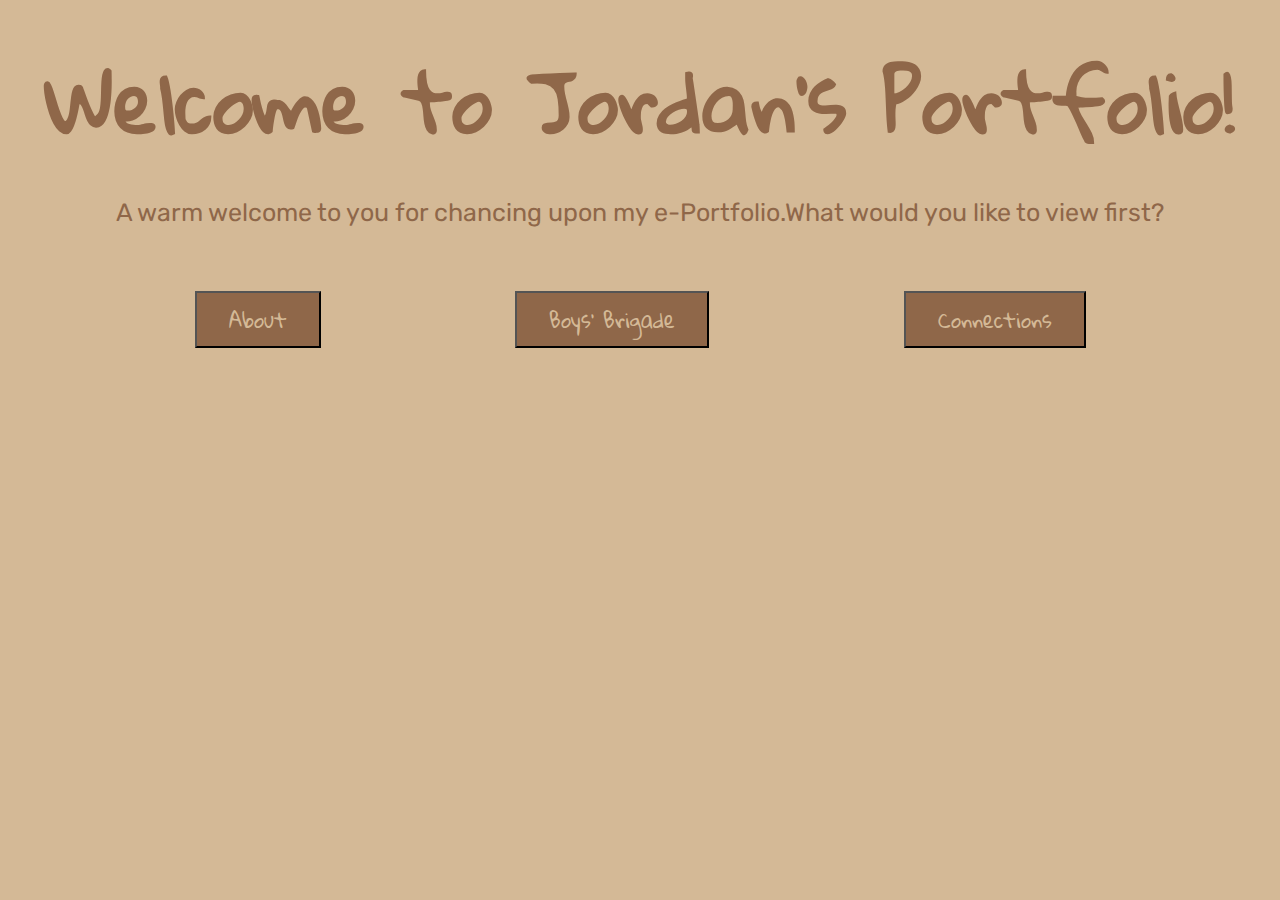
<file: index.html>
<!DOCTYPE html>
<html lang = "en">
<head>
    <link rel="stylesheet" href="Normalize.css">
    <link rel="stylesheet" href="style.css">
    <meta charset="utf-8">
<title>Welcome!</title>
</head>
<body>
    <link rel="preconnect" href="https://fonts.gstatic.com">
    <link href="https://fonts.googleapis.com/css2?family=Gloria+Hallelujah&display=swap" rel="stylesheet">
<section>
    <link rel="preconnect" href="https://fonts.gstatic.com">
    <link href="https://fonts.googleapis.com/css2?family=Rubik&display=swap" rel="stylesheet">
    <h1>Welcome to Jordan's Portfolio!</h1>
    <p>A warm welcome to you for chancing upon my e-Portfolio.What would you like to view first?</p>
    <div class="btn-group">
        <button onclick="document.location='about.html'">About</button>
        <button onclick="document.location='boysbrigade.html'">Boys' Brigade</button>
        <button onclick="document.location='connections.html'">Connections</button>
      </div>
</section>
</body>
</html>
</file>
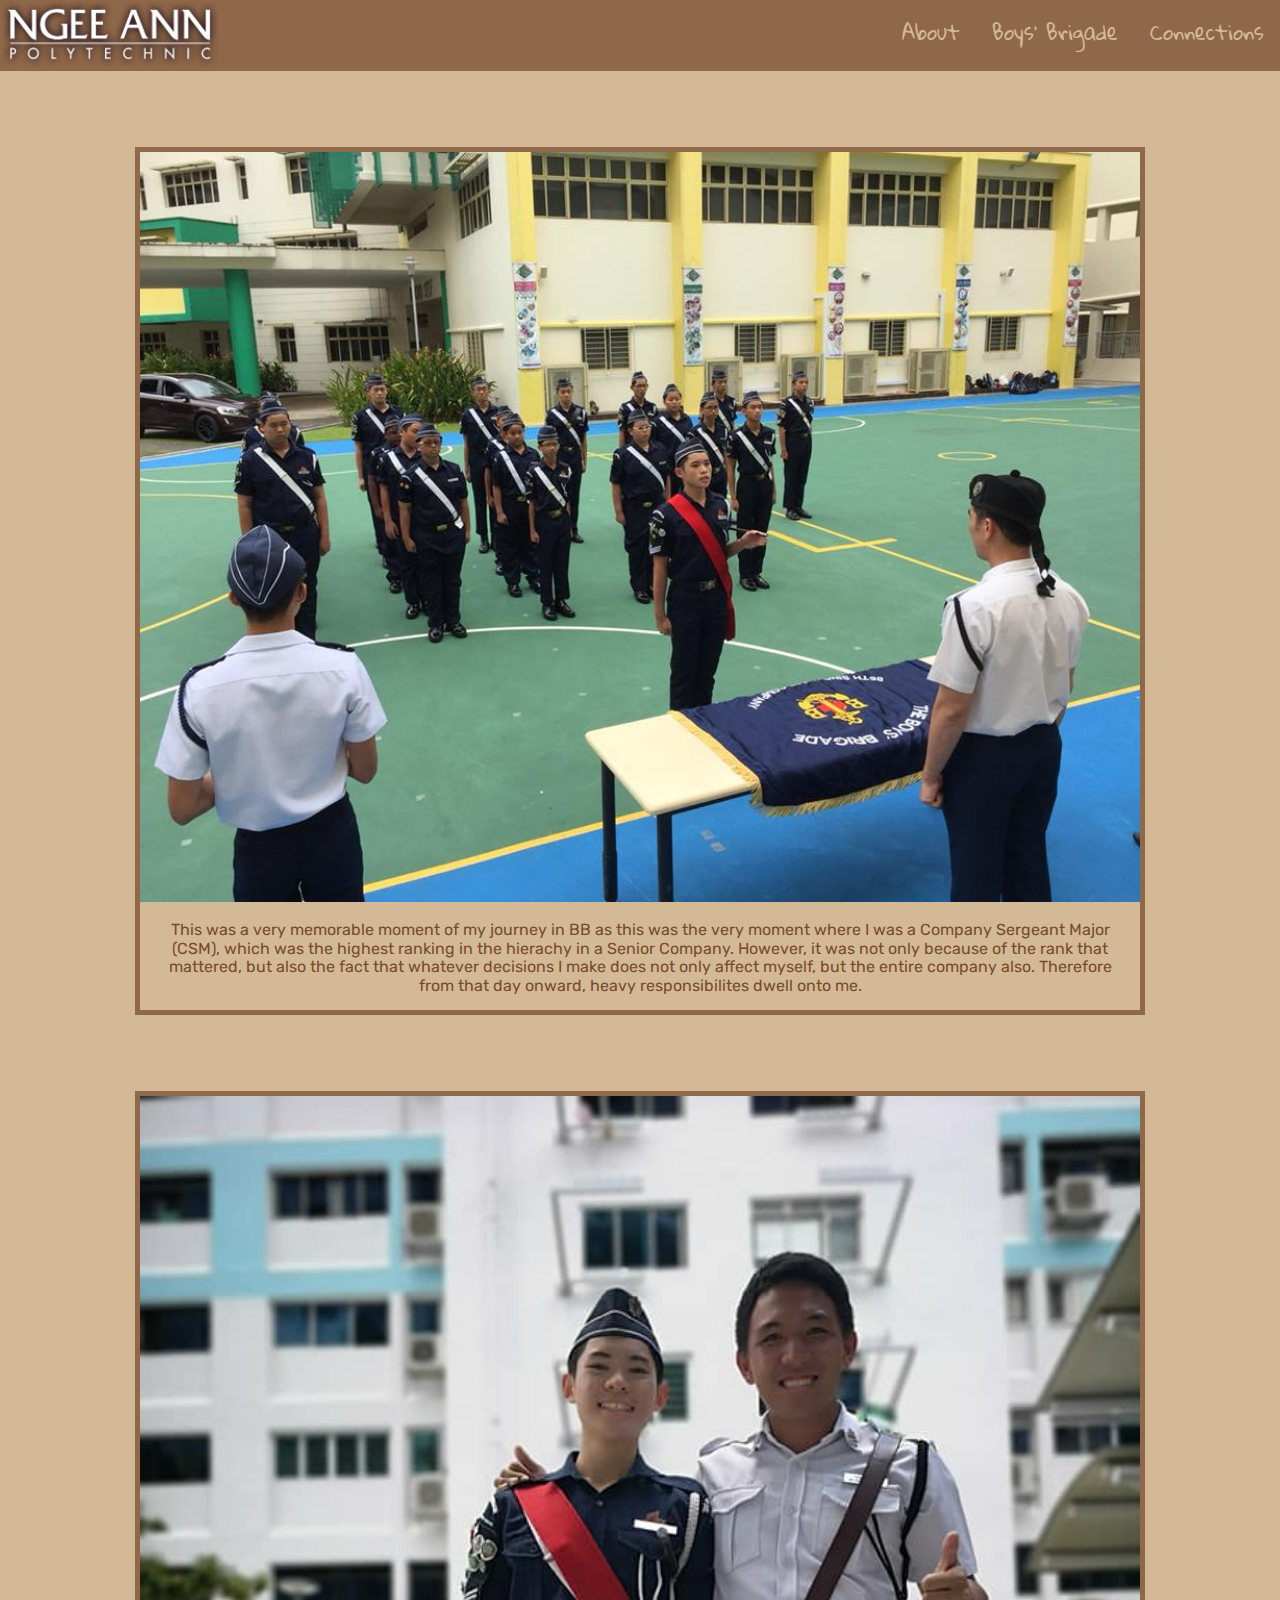
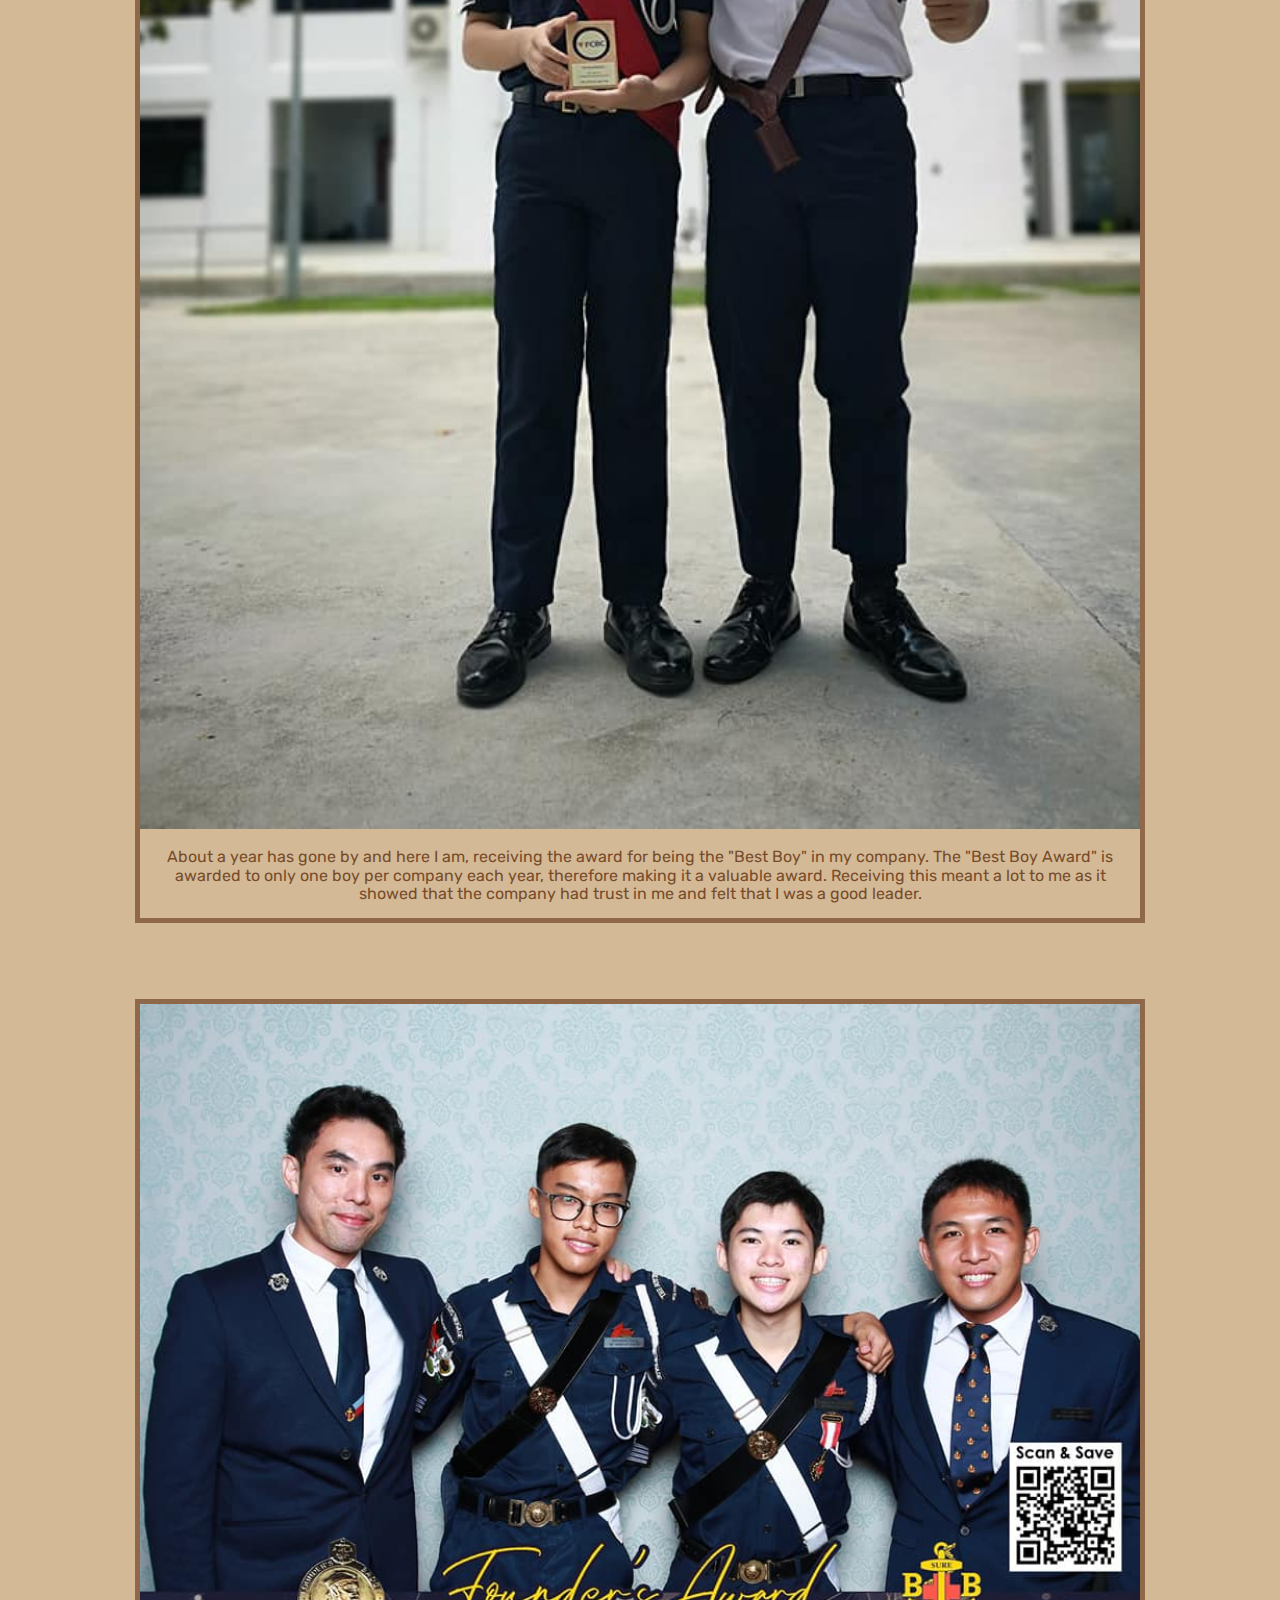
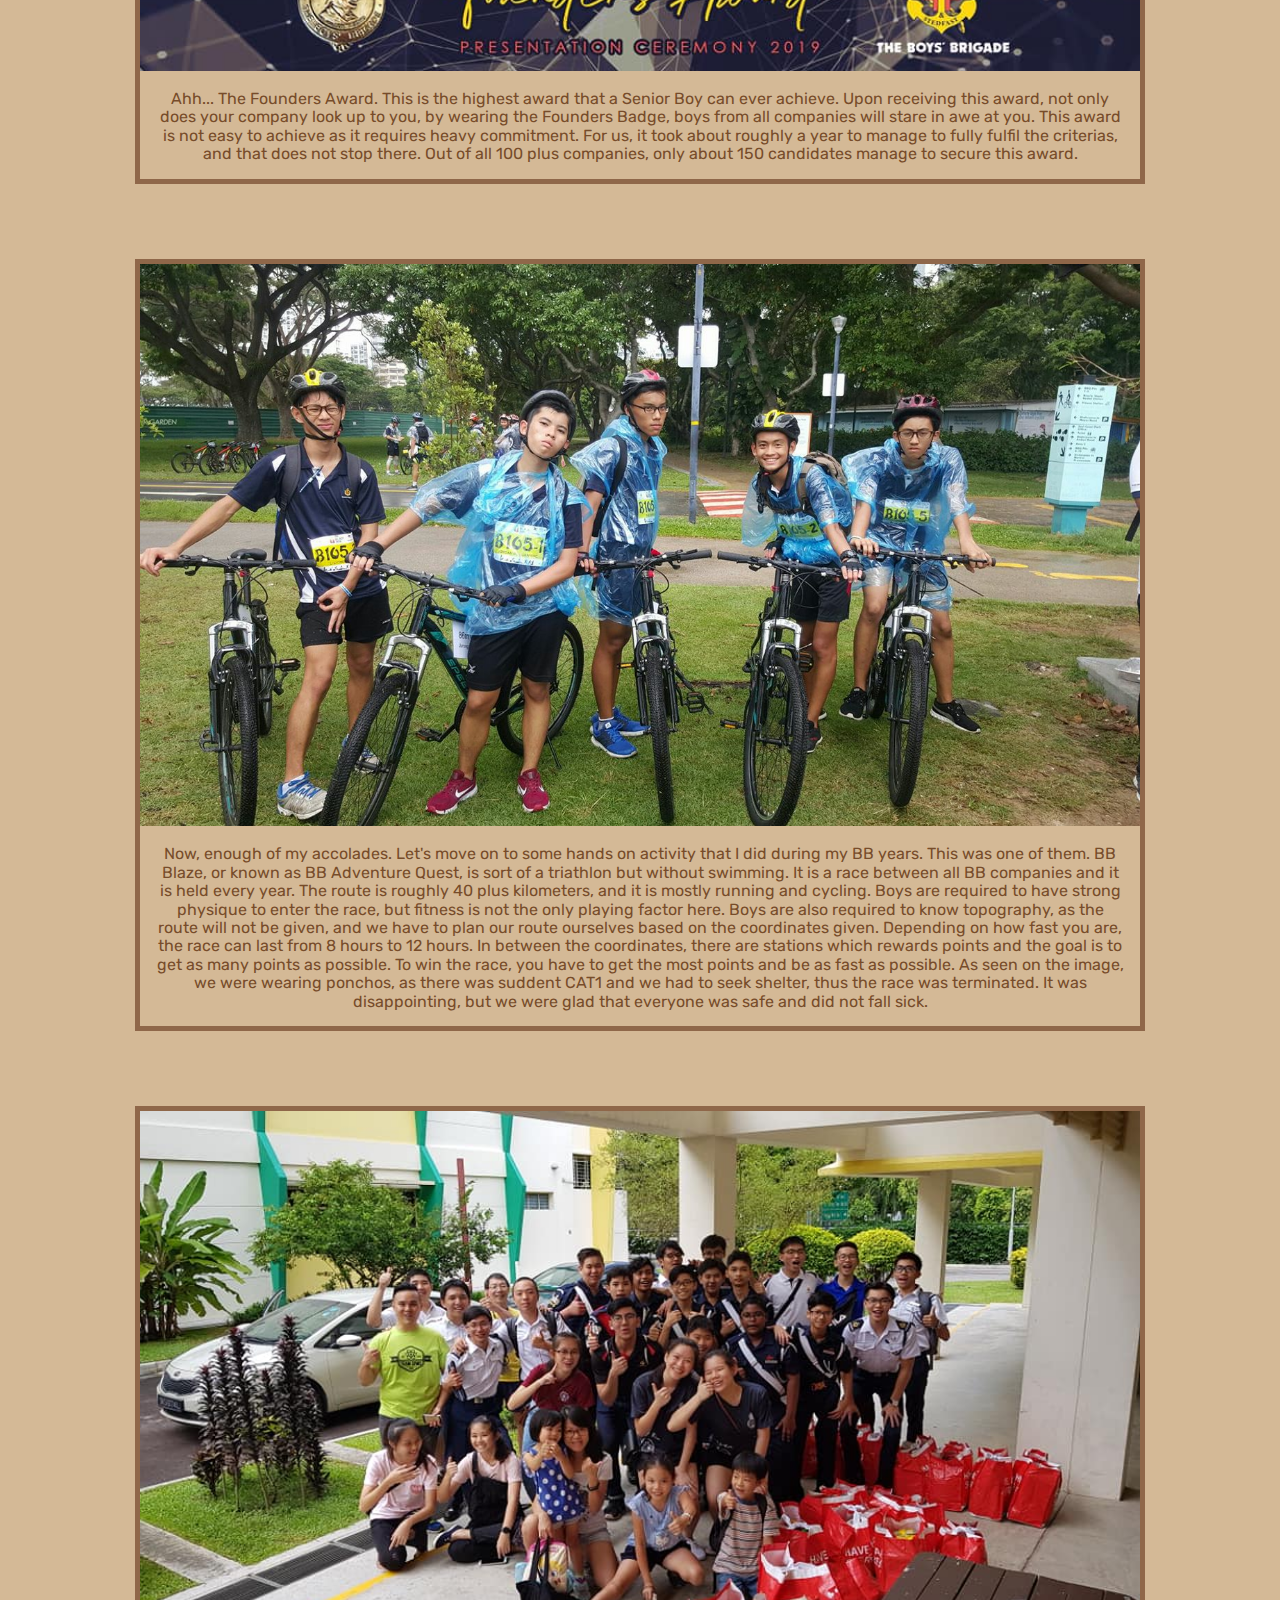
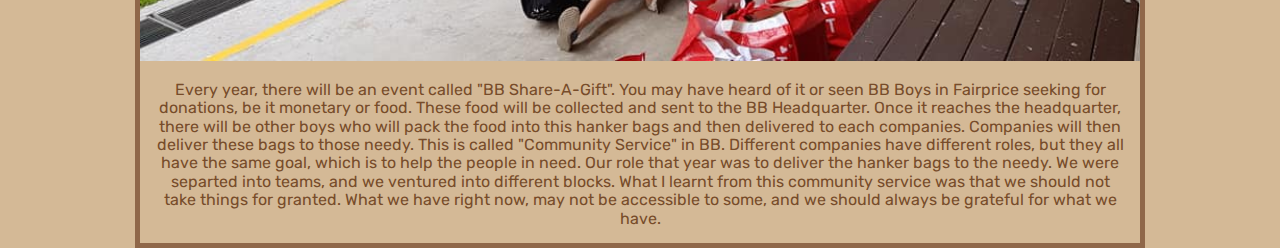
<file: boysbrigade.html>
<!DOCTYPE html>
<html lang="en">
<head>
    <link rel="stylesheet" href="Normalize.css">
    <link rel="stylesheet" href="style.css">
    <meta charset="utf-8">
        <title>Boys Brigade</title>
</head>
<body>
    <link rel="preconnect" href="https://fonts.gstatic.com">
    <link href="https://fonts.googleapis.com/css2?family=Gloria+Hallelujah&display=swap" rel="stylesheet">
    <link rel="preconnect" href="https://fonts.gstatic.com">
    <link href="https://fonts.googleapis.com/css2?family=Rubik&display=swap" rel="stylesheet">
    <nav>
        <ul>
            <a href="https://www.np.edu.sg/Pages/default.aspx">
                <img class="np" src=images/np.png alt="np_logo_blue.jpg">
            </a>
            <li><a href="connections.html">Connections</a></li>
            <li><a href="boysbrigade.html">Boys' Brigade</a></li>
            <li><a href="about.html">About</a></li>
          </ul>
    </nav>
</body>
    <div class="gallery">
        <a target="_blank" href="images/Handover.jpg">
        <img src="images/Handover.jpg" alt="Handover Ceremony" width="600" height="400">
        </a>
        <div class="desc">This was a very memorable moment of my journey in BB as this was the very moment where I was a 
            Company Sergeant Major (CSM), which was the highest ranking in the hierachy in a Senior Company. However, it 
            was not only because of the rank that mattered, but also the fact that whatever decisions I make does not only 
            affect myself, but the entire company also. Therefore from that day onward, heavy responsibilites dwell onto me. 
        </div>
    </div>
    
    <div class="gallery">
        <a target="_blank" href="images/Best Boy.jpg">
        <img src="images/Best Boy.jpg" alt="Best Boy" width="600" height="600">
        </a>
        <div class="desc">About a year has gone by and here I am, receiving the award for being the "Best Boy" in my company. 
            The "Best Boy Award" is awarded to only one boy per company each year, therefore making it a valuable award. Receiving this 
            meant a lot to me as it showed that the company had trust in me and felt that I was a good leader.
        </div>
    </div>
    
    <div class="gallery">
        <a target="_blank" href="images/Founders2.jpg">
        <img src="images/Founders2.jpg" alt="Founders Ceremony" width="600" height="400">
        </a>
        <div class="desc">Ahh... The Founders Award. This is the highest award that a Senior Boy can ever achieve. 
            Upon receiving this award, not only does your company look up to you, by wearing the Founders Badge, boys from all 
            companies will stare in awe at you. This award is not easy to achieve as it requires heavy commitment. For us, it took 
            about roughly a year to manage to fully fulfil the criterias, and that does not stop there. Out of all 100 plus companies, 
            only about 150 candidates manage to secure this award.
        </div>
    </div>
    
    <div class="gallery">
        <a target="_blank" href="images/Blaze 2018.jpg">
        <img src="images/Blaze 2018.jpg" alt="Blaze 2018" width="600" height="400">
        </a>
        <div class="desc">Now, enough of my accolades. Let's move on to some hands on activity that I did during my BB years. 
            This was one of them. BB Blaze, or known as BB Adventure Quest, is sort of a triathlon but without swimming. It is a race 
            between all BB companies and it is held every year. The route is roughly 40 plus kilometers, and it is mostly running and cycling. 
            Boys are required to have strong physique to enter the race, but fitness is not the only playing factor here. Boys are also 
            required to know topography, as the route will not be given, and we have to plan our route ourselves based on the coordinates given.
            Depending on how fast you are, the race can last from 8 hours to 12 hours. In between the coordinates, there are stations which
            rewards points and the goal is to get as many points as possible. To win the race, you have to get the most points and be as fast
            as possible. As seen on the image, we were wearing ponchos, as there was suddent CAT1 and we had to seek shelter, thus the race 
            was terminated. It was disappointing, but we were glad that everyone was safe and did not fall sick.

        </div>
    </div>

    <div class="gallery">
        <a target="_blank" href="images/BBSG 2019.jpg">
        <img src="images/BBSG 2019.jpg" alt="Blaze 2018" width="600" height="400">
        </a>
        <div class="desc">Every year, there will be an event called "BB Share-A-Gift". You may have heard of it or seen BB Boys in Fairprice
            seeking for donations, be it monetary or food. These food will be collected and sent to the BB Headquarter. Once it reaches the
            headquarter, there will be other boys who will pack the food into this hanker bags and then delivered to each companies. Companies
            will then deliver these bags to those needy. This is called "Community Service" in BB. Different companies have different roles,
            but they all have the same goal, which is to help the people in need. Our role that year was to deliver the hanker bags to the needy.
            We were separted into teams, and we ventured into different blocks. What I learnt from this community service was that we should
            not take things for granted. What we have right now, may not be accessible to some, and we should always be grateful for what 
            we have.
        </div>
    </div>
</html>
</file>
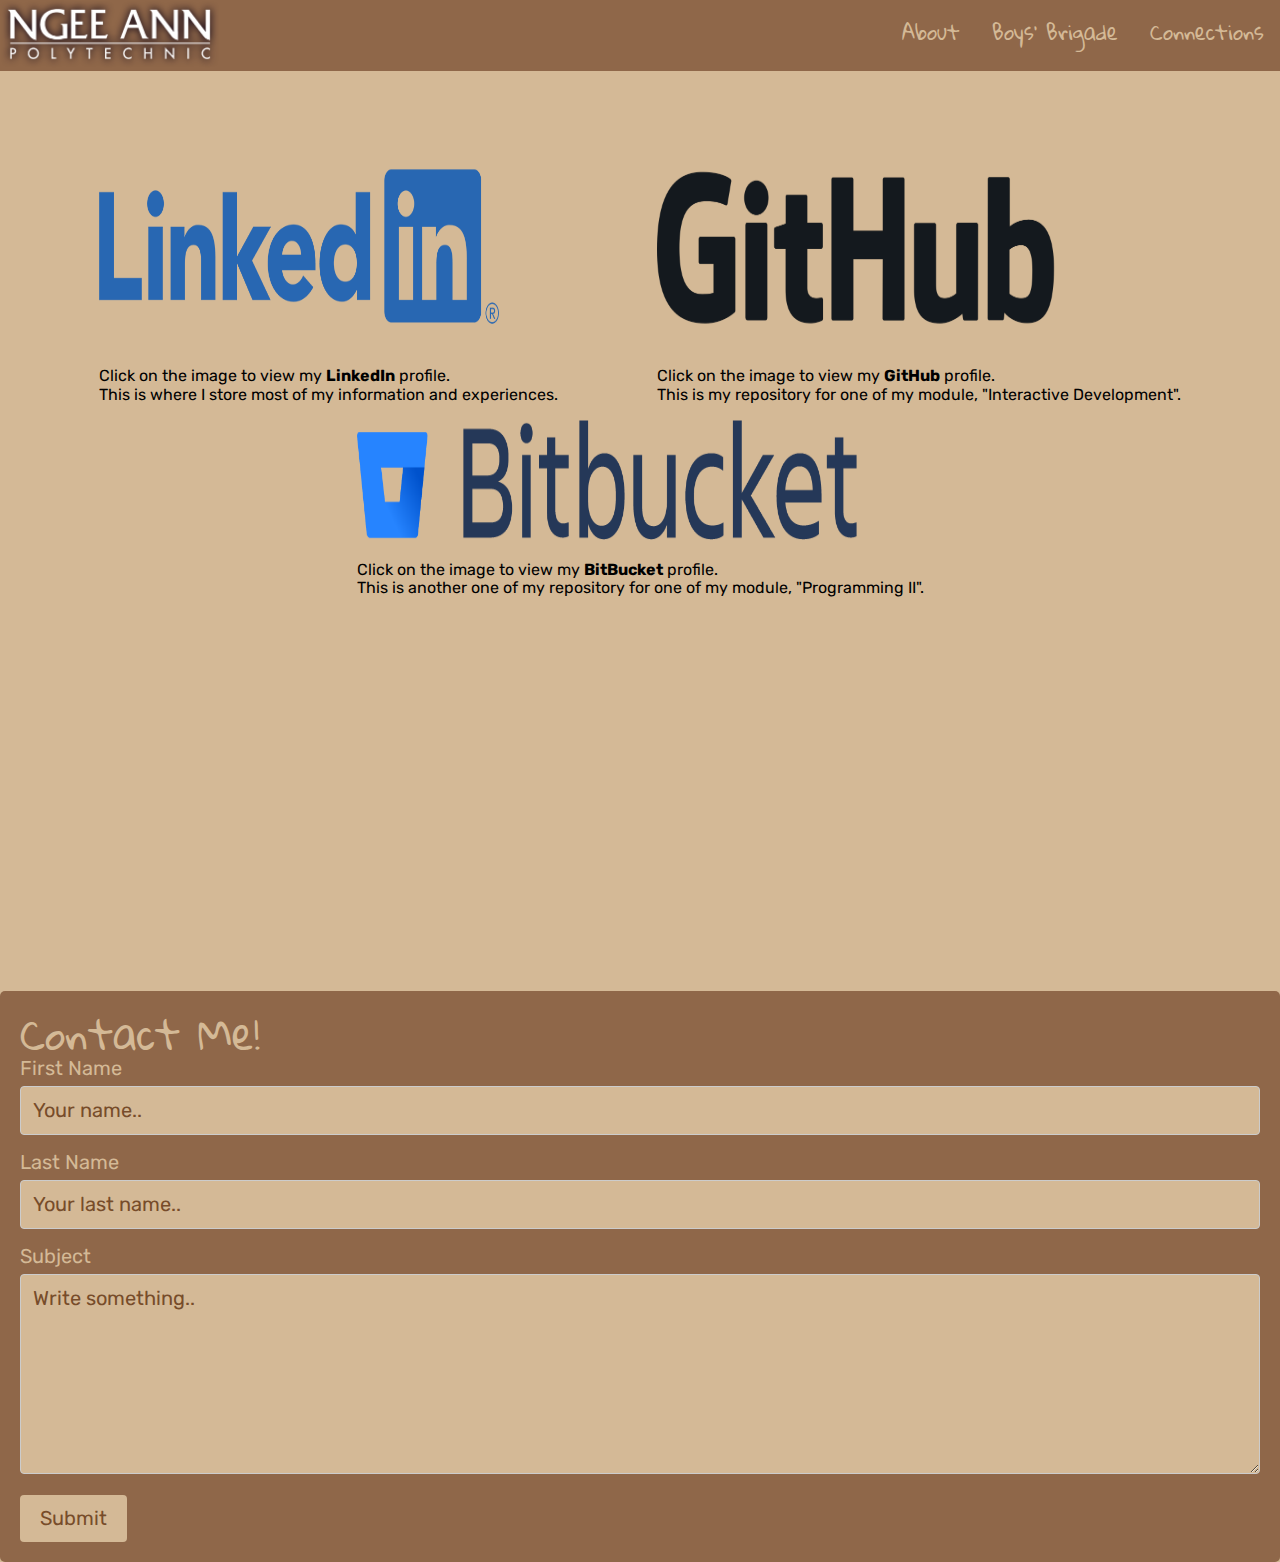
<file: connections.html>
<!DOCTYPE html>
<html lang="en">
<head>
    <link rel="stylesheet" href="Normalize.css">
    <link rel="stylesheet" href="style.css">
    <meta charset="utf-8">
    <title>Connection</title>
</head>
<nav>
    <ul>
        <a href="https://www.np.edu.sg/Pages/default.aspx">
            <img class="np" src="images/np.png" alt="np_logo_blue.jpg">
        </a>
        <li><a href="connections.html">Connections</a></li>
        <li><a href="boysbrigade.html">Boys' Brigade</a></li>
        <li><a href="about.html">About</a></li>
    </ul>
</nav>

<body>
    <link rel="preconnect" href="https://fonts.gstatic.com">
    <link href="https://fonts.googleapis.com/css2?family=Gloria+Hallelujah&display=swap" rel="stylesheet">
    <link rel="preconnect" href="https://fonts.gstatic.com">
    <link href="https://fonts.googleapis.com/css2?family=Rubik&display=swap" rel="stylesheet">
    <div class="flex-container">
        <div class="flex-items">
            <div class="flex-image">
                <a href="https://www.linkedin.com/in/jordan-bu-guan-ting-9377151a9/">
                <img src=images/linkedin.png alt=linkedin.png height=200px width=400px>
                </a>
            </div>
            <div class="flex-info">
                <p>Click on the image to view my <b>LinkedIn</b> profile.<br>
                    This is where I store most of my information and experiences.
                </p>
            </div>
        </div>
        <div class="flex-items">
            <div class="flex-image">
                <a href="https://github.com/JordBGT">                
                <img src=images/github.png alt=github.png height=200px width=400px>
                </a>
            </div>
            <div class="flex-info">
                <p>Click on the image to view my <b>GitHub</b> profile. <br>
                    This is my repository for one of my module, "Interactive Development".
                </p>
            </div>
        </div>
        <div class="flex-items">
            <div class="flex-image">
                <a href="https://bitbucket.org/jordbgt/">
                <img src=images/bitbucket.png alt=bitbucket.png height=120px width=500px>
                </a>
            </div>
            <div class="flex-info">
                <p>Click on the image to view my <b>BitBucket</b> profile. <br>
                    This is another one of my repository for one of my module, "Programming II".
                </p>
            </div>
        </div>
    </div>
    <div class="container">
        <h>
            Contact Me!
        </h>
        <form>
            
      
          <label for="fname">First Name</label>
          <input type="text" id="fname" name="firstname" placeholder="Your name..">
      
          <label for="lname">Last Name</label>
          <input type="text" id="lname" name="lastname" placeholder="Your last name..">

          <label for="subject">Subject</label>
          <textarea id="subject" name="subject" placeholder="Write something.." style="height:200px"></textarea>
      
          <input type="submit" value="Submit">
        </form>
    </div>
</body>
</html>
</file>
<file: style.css>
body{
    background-color: #D4B996;
}

div.btn-group{
    margin: auto;
    display: flex;
    flex-direction: row;
    justify-content: space-evenly;
}
@media (max-width: 800px) {
    .btn-group {
      flex-direction: column;
    }
}
button{
    font-family: 'Gloria Hallelujah', cursive;
    background-color:  #8F6749;
    margin-top: 1cm;
    padding: 15px 32px;
    color: #D4B996;
    font-size: 20px;
}

ul {
    list-style-type: none;
    margin: 0;
    padding: 0;
    overflow: hidden;
    background-color: #8F6749;
    font-family: 'Gloria Hallelujah', cursive;

}

li {
    float: right;
}

li a {
    font-size: 20px;
    display: block;
    color:#D4B996;
    text-align: center;
    padding: 20px 16px;
    text-decoration: none;
}

li a:hover {
    background-color: #111;
}

img.np {
    height:1.8cm;
}

section h1 {
    font-size:80px;
    color: #8F6749;
    font-family: 'Gloria Hallelujah', cursive;
    text-align: center;
}

section p {
    font-size:25px;
    color: #8F6749;
    font-family: 'Rubik', sans-serif;
    text-align: center;
}

div.introduction-info {
    margin-left:1cm;
}
div.introduction-info p2{
    color: #8F6749;
    font-family: 'Rubik', sans-serif;
    font-size: 18px;
}

div.introduction-info h2{
    color: #8F6749;
    font-family: 'Gloria Hallelujah', cursive;
    font-size: 25px;
}

.founders {
    max-width: 50%;
    height: auto;
    width: auto;
    display: block;
    margin-left:0;
    margin-top:1cm;
    border-radius: 8px;
    height:30%;
    width:20%;
    float:right;
}

.flex-container {
    display:flex;
    flex-direction:row;
    flex-wrap: wrap;
    justify-content: space-evenly;
    align-items:baseline;
    margin-top:2cm;
}

.flex-info {
    font-family: 'Rubik', sans-serif;
}

input[type=text], select, textarea {
    width: 100%;
    padding: 12px;
    border: 1px solid #ccc;
    border-radius: 4px;
    box-sizing: border-box;
    margin-top: 6px;
    margin-bottom: 16px;
    resize: vertical;
    background-color: #D4B996;
}

input[type=submit] {
    background-color: #D4B996;
    color: #774c2a;
    padding: 12px 20px;
    border: none;
    border-radius: 4px;
    cursor: pointer;
}
  
input[type=submit]:hover {
    background-color :#774c2a;
    color:#D4B996;
}
  
.container {
    margin-top: 10cm;
    border-radius: 5px;
    background-color: #8F6749;
    padding: 20px;
    color:#D4B996;
    font-family: 'Rubik', sans-serif;
    font-size:20px;

}

::placeholder{
    color:#774c2a;
}

.container h{
    color: #D4B996;
    font-family: 'Gloria Hallelujah', cursive;
    font-size: 40px;
}

div.gallery {
    margin: auto;
    margin-top: 2cm;
    border: 5px solid #8F6749;
    width: 1000px;
}
  
div.gallery:hover {
    border: 5px solid#000000;
}
  
div.gallery img {
    width: 100%;
    height: auto;
}
  
div.desc {
    padding: 15px;
    text-align: center;
}

div.desc{
    font-family: 'Rubik', sans-serif;
    color:#774c2a;
}
</file>
